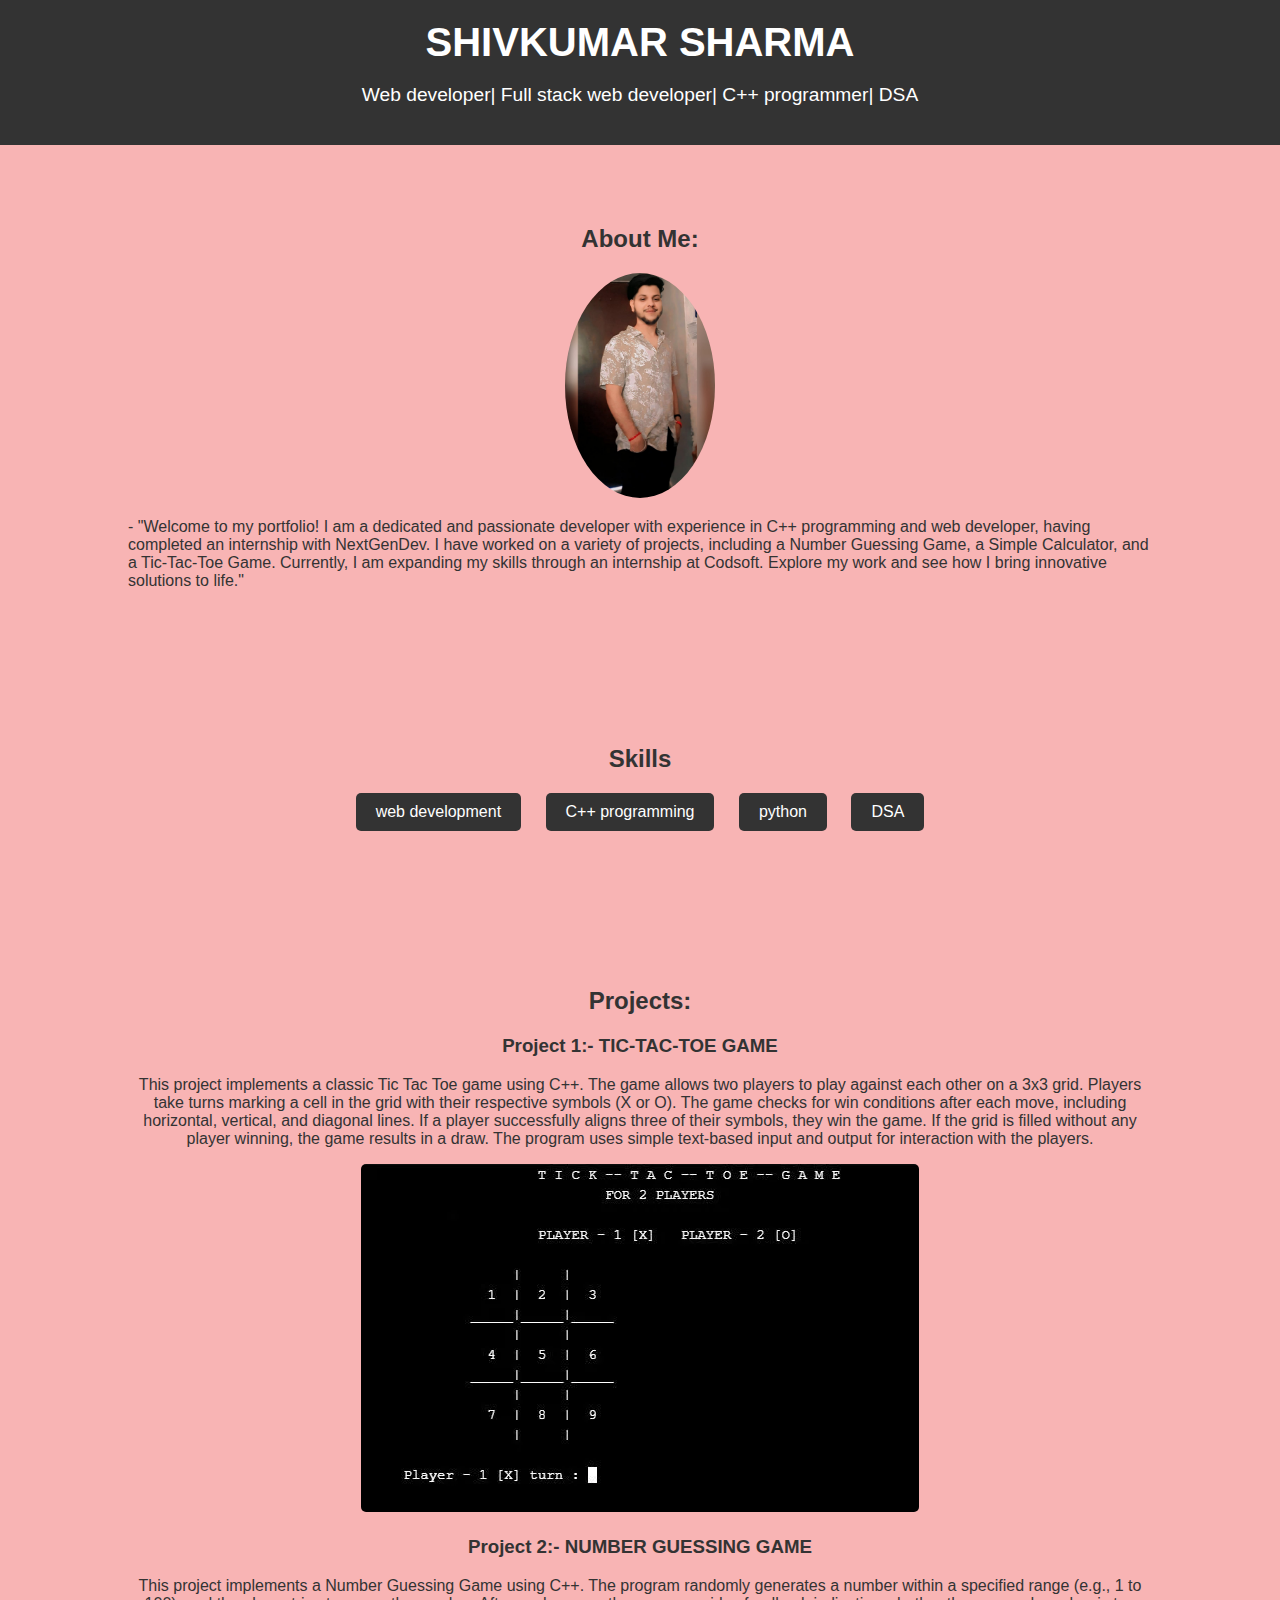
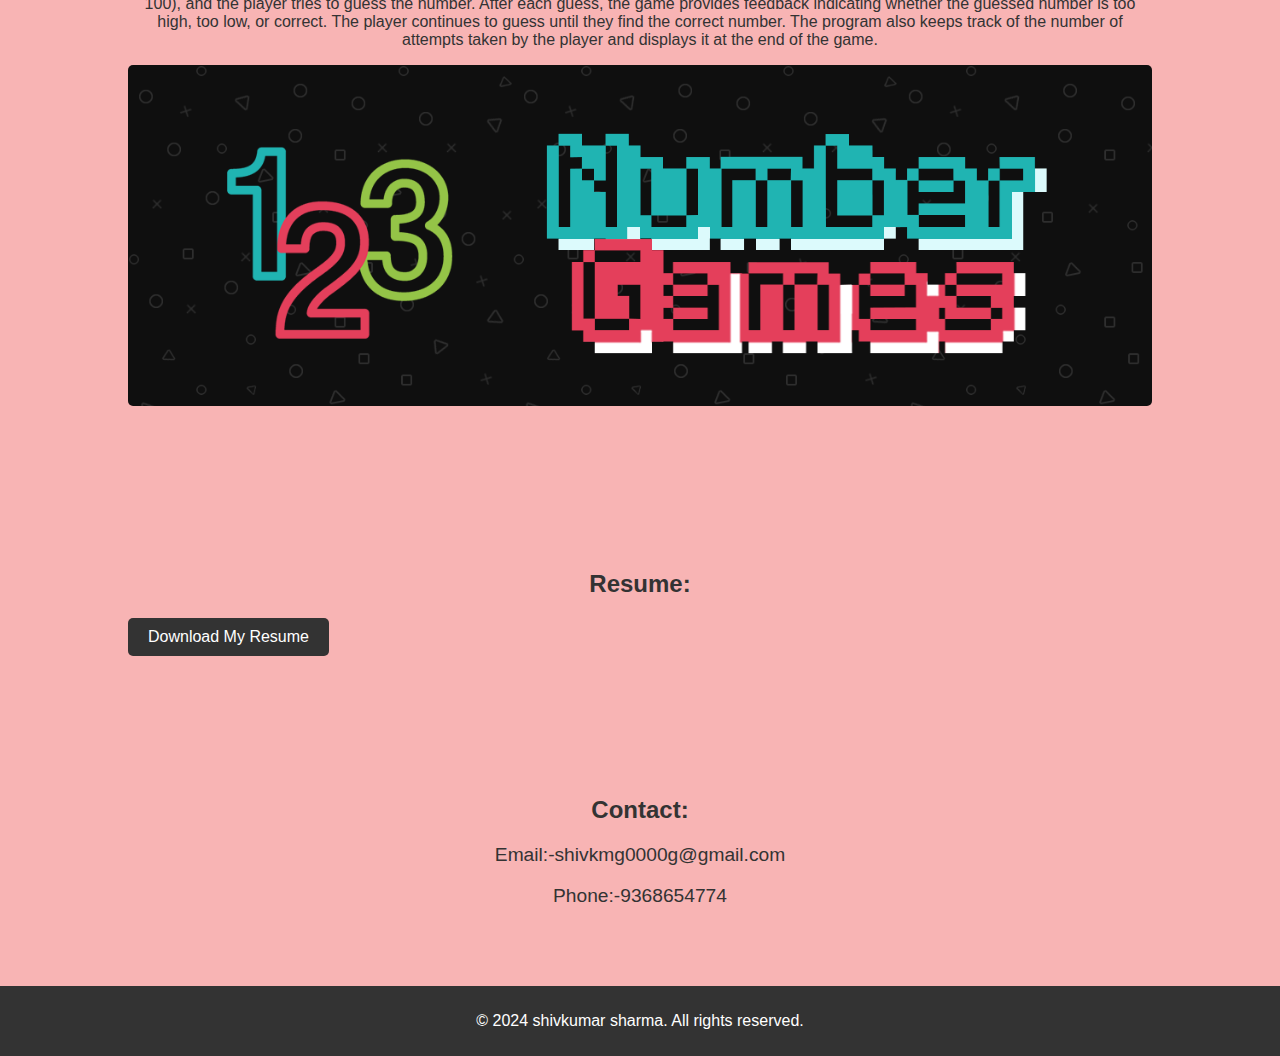
<file: CODSOFT web development/LEVEL 1/Task 1- portfolio/index.html>
<!DOCTYPE html>
<html lang="en">
<head>
    <meta charset="UTF-8">
    <meta name="viewport" content="width=device-width, initial-scale=1.0">
    <title>My PERSONAL PORTFOLIO</title>
    <link rel="stylesheet" href="style.css">
</head>
<body>
    <header>
        <div class="container">
            <h1>SHIVKUMAR SHARMA</h1>
            <p>Web developer| Full stack web developer| C++ programmer| DSA</p>
        </div>
    </header>

    <!-- About Section -->
    <section id="about">
        <div class="container">
            <h2>About Me:</h2>
            <img src="my-image.jpg" alt="Your Image">
            <p>- "Welcome to my portfolio!
                 I am a dedicated and passionate developer with experience in C++ programming and web developer, having completed an internship with NextGenDev. I have worked on a variety of projects, including a Number Guessing Game, a Simple Calculator, and a Tic-Tac-Toe Game. Currently, I am expanding my skills through an internship at Codsoft. Explore my work and see how I bring innovative solutions to life."</p>
        </div>
    </section>

    <!-- Skills Section -->
    <section id="skills">
        <div class="container">
            <h2>Skills</h2>
            <ul>
                <li>web development</li>
                <li>C++ programming</li>
                <li>python</li>
                <li>DSA</li>
            </ul>
        </div>
    </section>

    <!-- Projects Section -->
    <section id="projects">
        <div class="container">
            <h2>Projects: </h2>
            <div class="project">
                <h3>Project 1:- TIC-TAC-TOE GAME</h3>
                <p>This project implements a classic Tic Tac Toe game using C++. The game allows two players to play against each other on a 3x3 grid. Players take turns marking a cell in the grid with their respective symbols (X or O). The game checks for win conditions after each move, including horizontal, vertical, and diagonal lines. If a player successfully aligns three of their symbols, they win the game. If the grid is filled without any player winning, the game results in a draw. The program uses simple text-based input and output for interaction with the players.
                </p>
                <img src="img1.webp" alt="Project Image 1">
            </div>
            <div class="project">
                <h3>Project 2:- NUMBER GUESSING GAME</h3>
                <p>This project implements a Number Guessing Game using C++. The program randomly generates a number within a specified range (e.g., 1 to 100), and the player tries to guess the number. After each guess, the game provides feedback indicating whether the guessed number is too high, too low, or correct. The player continues to guess until they find the correct number. The program also keeps track of the number of attempts taken by the player and displays it at the end of the game.
                </p>
                <img src="img2.webp" alt="Project Image 2">
            </div>
            <!-- Add more projects as needed -->
        </div>
    </section>

    <!-- Resume Section -->
    <section id="resume">
        <div class="container">
            <h2>Resume:</h2>
            <a href="resume.pdf" download>Download My Resume</a>
        </div>
    </section>

    <!-- Contact Section -->
    <section id="contact">
        <div class="container">
            <h2>Contact:</h2>
            <p>Email:-shivkmg0000g@gmail.com</p>
            <p>Phone:-9368654774</p>
        </div>
    </section>

    <!-- Footer -->
    <footer>
        <div class="container">
            <p>&copy; 2024 shivkumar sharma. All rights reserved.</p>
        </div>
    </footer>
</body>
</html>
</file>
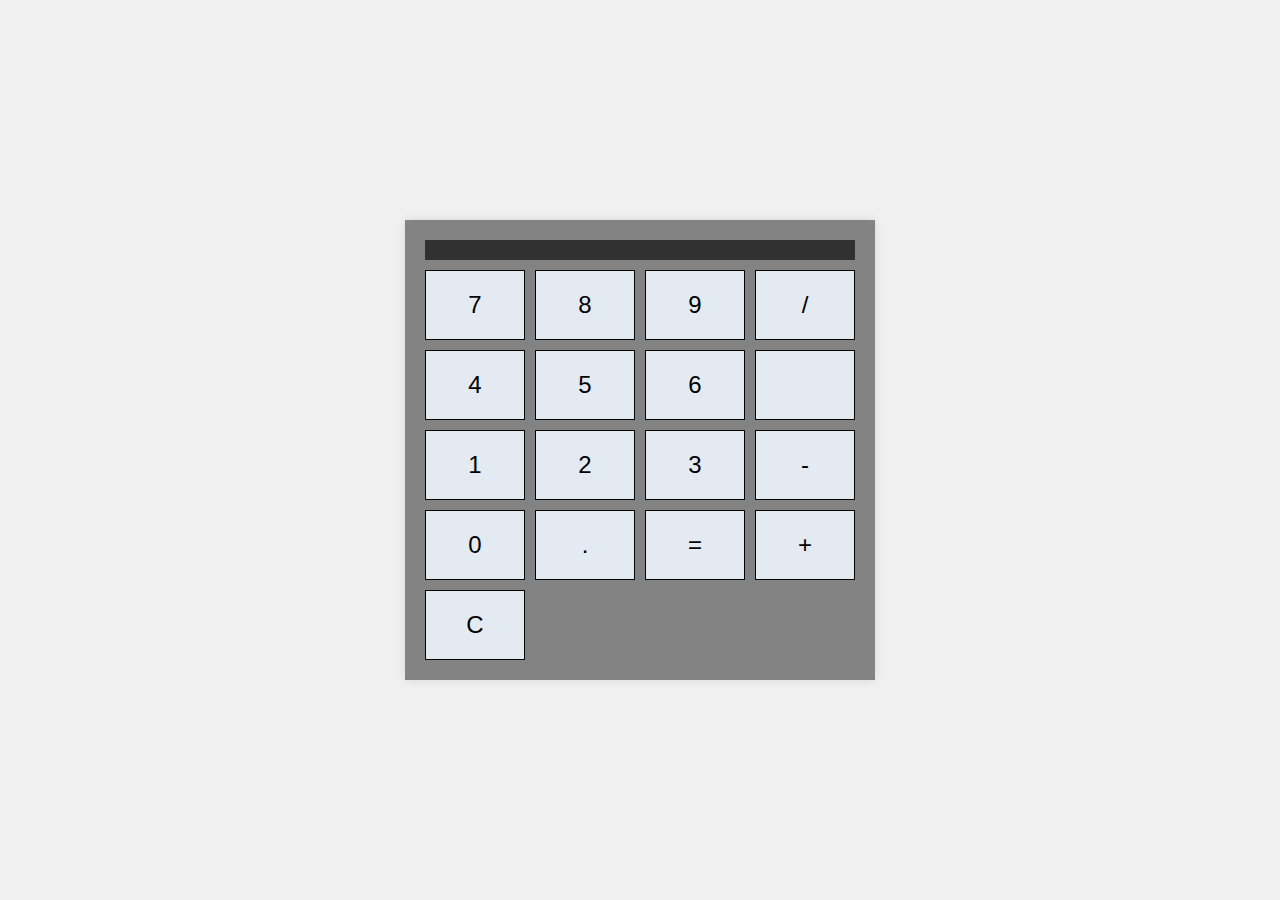
<file: CODSOFT web development/LEVEL 1/Task 3-calculator/index.html>
<!DOCTYPE html>
<html lang="en">
<head>
    <meta charset="UTF-8">
    <meta name="viewport" content="width=device-width, initial-scale=1.0">
    <title> Calculator</title>
    <link rel="stylesheet" href="style.css">
</head>
<body>
    <div class="calculator">
        <div class="display" id="display"></div>
        <button class="button" data-value="7">7</button>
        <button class="button" data-value="8">8</button>
        <button class="button" data-value="9">9</button>
        <button class="button" data-value="/">/</button>
        <button class="button" data-value="4">4</button>
        <button class="button" data-value="5">5</button>
        <button class="button" data-value="6">6</button>
        <button class="button" data-value=""></button>
        <button class="button" data-value="1">1</button>
        <button class="button" data-value="2">2</button>
        <button class="button" data-value="3">3</button>
        <button class="button" data-value="-">-</button>
        <button class="button" data-value="0">0</button>
        <button class="button" data-value=".">.</button>
        <button class="button" data-value="=">=</button>
        <button class="button" data-value="+">+</button>
        <button class="button" data-value="C">C</button>
    </div>
    <script src="script.js"></script>
</body>
</html>
</file>
<file: CODSOFT web development/LEVEL 1/Task 1- portfolio/style.css>
body {
    font-family: Arial, sans-serif;
    margin: 0;
    padding: 0;
    background-color: #f8b4b4;
    color: #333;
}

header {
    background: #333;
    color: #fff;
    padding: 20px 0;
    text-align: center;
}

header h1 {
    margin: 0;
    font-size: 2.5em;
}

header p {
    font-size: 1.2em;
}

section {
    padding: 60px 0;
}

section h2 {
    text-align: center;
    margin-bottom: 20px;
}

.container {
    width: 80%;
    margin: 0 auto;
}

#about img {
    display: block;
    margin: 0 auto 20px;
    border-radius: 50%;
    max-width: 150px;
}

#skills ul {
    list-style: none;
    padding: 0;
    text-align: center;
}

#skills ul li {
    display: inline-block;
    margin: 0 10px;
    padding: 10px 20px;
    background: #333;
    color: #fff;
    border-radius: 5px;
}

.project {
    text-align: center;
    margin-bottom: 20px;
}

.project img {
    max-width: 100%;
    height: auto;
    border-radius: 5px;
}

#resume a {
    display: inline-block;
    text-align: center;
    padding: 10px 20px;
    background: #333;
    color: #fff;
    text-decoration: none;
    border-radius: 5px;
}

#contact p {
    text-align: center;
    font-size: 1.2em;
}

footer {
    background: #333;
    color: #fff;
    text-align: center;
    padding: 10px 0;
}
</file>
<file: CODSOFT web development/LEVEL 1/Task 3-calculator/style.css>
body {
    display: flex;
    justify-content: center;
    align-items: center;
    height: 100vh;
    background-color: #f0f0f0;
    margin: 0;
    font-family: Arial, sans-serif;
}

.calculator {
    display: grid;
    grid-template-columns: repeat(4, 100px);
    gap: 10px;
    padding: 20px;
    background-color: #838383;
    box-shadow: 0 0 10px rgba(0, 0, 0, 0.1);
}

.display {
    grid-column: span 4;
    background-color: #323131;
    color: #3bbefb;
    font-size: 2em;
    text-align: right;
    padding: 10px;
    box-sizing: border-box;
}

.button {
    background-color: #e3eaf1;
    border: 1px solid #000508;
    font-size: 1.5em;
    padding: 20px;
    cursor: pointer;
    transition: background-color 0.3s;
}

.button:hover {
    background-color: #6d6d6d;
}
</file>
